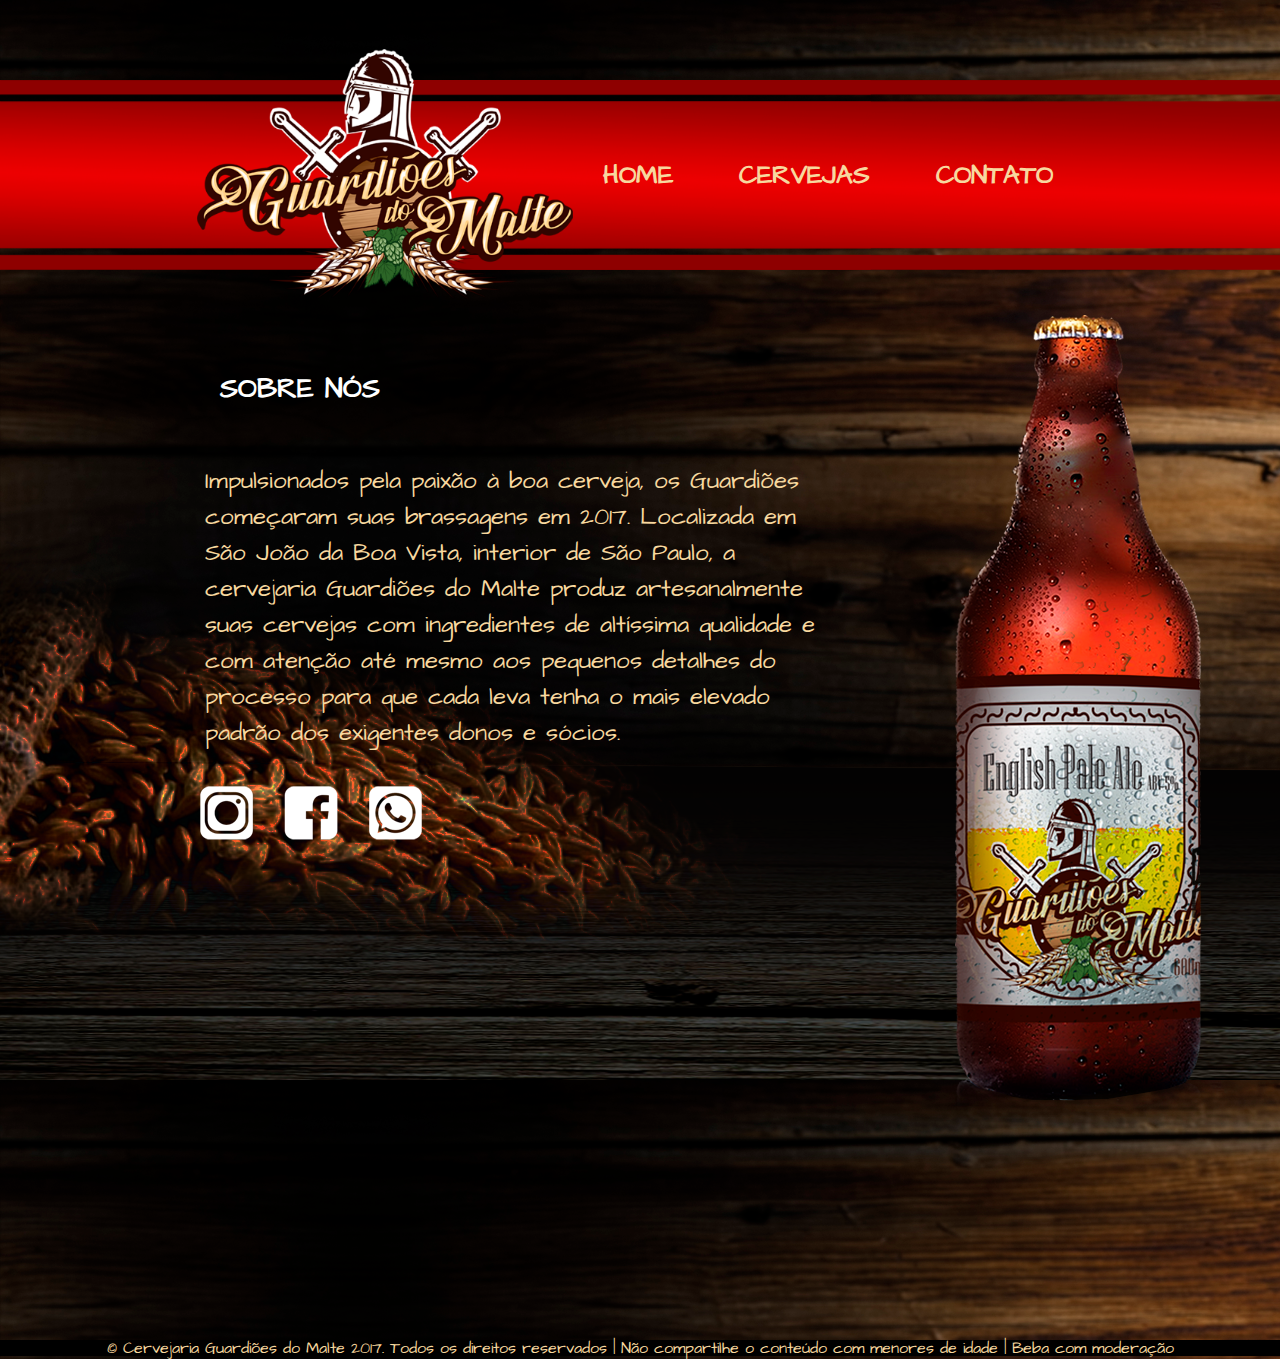
<file: index.html>
<!DOCTYPE html>
<html>
    <head>
        <meta charset="UTF-8">
        <meta name="description" content="Conteúdo sobre cervejas artesanais">
        <link href="https://fonts.googleapis.com/css2?family=Architects+Daughter&display=swap" rel="stylesheet">
        <link rel="stylesheet" type="text/css" href="reset.css">
        <link rel="stylesheet" type="text/css" href="style.css">
        
        <title>Guardiões do Malte</title>
    </head>

    <body>
        <header>
            <div class="caixa">
                <h1><a href="index.html"><img src="Assets/imgs/logo.png" width="auto"height="250" alt="Image not supported"></a></a></h1>
                <nav>
                    <ul>
                        <li><a href="index.html">Home</a></li>
                        <li><a href="">Cervejas</a></li>
                        <li><a href="contato.html">Contato</a></li>
                    </ul>
                </nav>
            </div>
        </header>
        <main>
            <section class="content">
                <h2>Sobre Nós</h2>
                <p>Impulsionados pela paixão à boa cerveja, os Guardiões começaram suas brassagens em 2017. Localizada em São João da Boa Vista, interior de São Paulo, a cervejaria Guardiões do Malte produz artesanalmente suas cervejas com ingredientes de altíssima qualidade e com atenção até mesmo aos pequenos detalhes do processo para que cada leva tenha o mais elevado padrão dos exigentes donos e sócios.</p>   
            </section>
            
            <div class="redes">
                <a href="https://www.instagram.com/guardioesdomalte/" target="_blank" ><img src="Assets/imgs/ig.png"></a>
                <a href="https://www.facebook.com/guardioesdomalte" target="_blank"><img src="Assets/imgs/fb.png"></a>
                <a href=""><img src="Assets/imgs/wp.png"></a>
                </div>
        </main>
        <footer>
            <img class="banner"src="Assets/imgs/garrafa1.png" alt="Garrafa de cerveja gelada"> 
            <div class="pourbeer">
                <iframe width="600" height="330" src="https://www.youtube.com/embed/xriE6T21Hpc" frameborder="0" allow="accelerometer; autoplay; clipboard-write; encrypted-media; gyroscope; picture-in-picture" allowfullscreen></iframe>
                </div>
            </section>
                <div class="copyright">
                    <h6>© Cervejaria Guardiões do Malte 2017. Todos os direitos reservados | Não compartilhe o conteúdo com menores de idade | Beba com moderação</h6>           
                </div>
        </footer>
        
    </body>
</html>
</file>
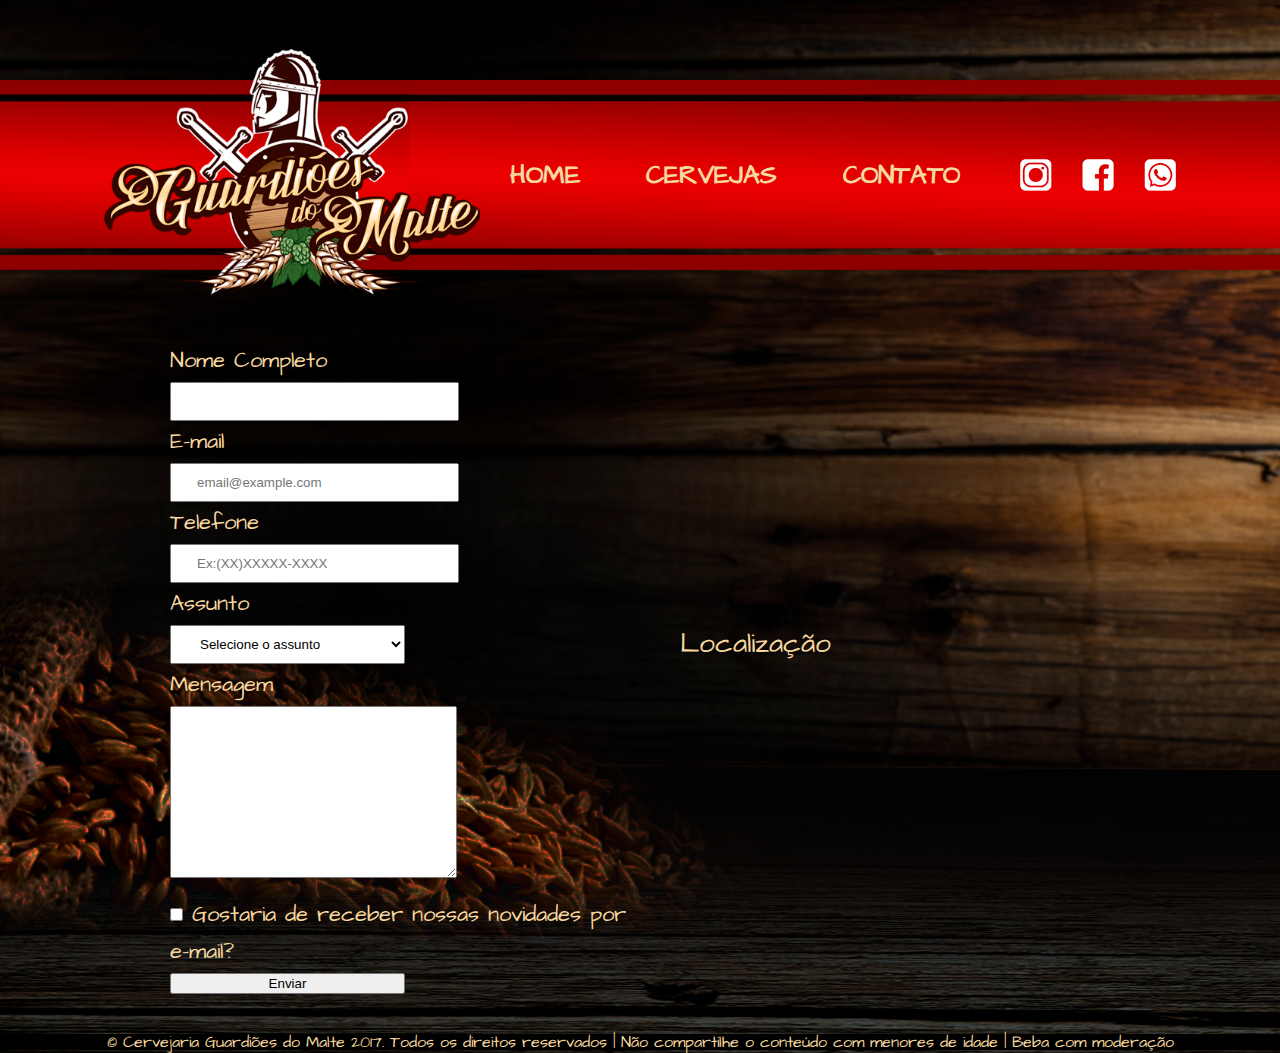
<file: contato.html>
<!DOCTYPE html>
<html>
    <head>
        <meta charset="UTF-8">
        <meta name="description" content="Página de contato Guardiões do Malte">
        <link href="https://fonts.googleapis.com/css2?family=Architects+Daughter&display=swap" rel="stylesheet">
        <link rel="stylesheet" type="text/css" href="reset.css">
        <link rel="stylesheet" type="text/css" href="style.css">
        <title>Guardiões do Malte</title>
    </head>
    <body>

    </body>    
        <header>
            <div class="caixa">
                <h1><a href="index.html"><img src="Assets/imgs/logo.png" width="auto"height="250" alt="Image not supported"></a></a></h1>
                <nav>
                    <ul>
                        <li><a href="index.html">Home</a></li>
                        <li><a href="">Cervejas</a></li>
                        <li><a href="contato.html">Contato</a></li>
                    </ul>
                </nav>
                <div class="redes">
                    <a href="https://www.instagram.com/guardioesdomalte/" target="_blank" ><img src="Assets/imgs/ig.png" width="32" height="32"></a>
                    <a href="https://www.facebook.com/guardioesdomalte" target="_blank"><img src="Assets/imgs/fb.png" width="32" height="32"></a>
                    <a href=""><img src="Assets/imgs/wp.png" width="32" height="32"></a>
                    </div>
            </div>
        </header>
        <main>
            <div class="formulario">
                <form>
                    <label for="nome">Nome Completo</label>
                    <input name="nome" type="text" id="nome" class="input-padrao"required/>
                    <label for="email">E-mail</label>
                    <input type="email" name="email" id="email" required placeholder="email@example.com"class="input-padrao"/>
                    <label for="tel">Telefone</label>
                    <input type="tel" name="tel" id="tel"class="input-padrao" placeholder="Ex:(XX)XXXXX-XXXX">
                    <label for="assunto">Assunto</label>
                    <select class="input-padrao">
                        <option>Selecione o assunto</option>
                        <option>Comercial</option>
                        <option>Recursos Humanos</option>
                        <option>Outros</option>
                    </select>
                    <label for="mensagem">Mensagem</label>
                    <textarea name="description" rows="10" cols="70" id="mensagem" class="input-padrao"></textarea>                    
                    <fieldset>
                        <label><input type="checkbox" class="checkbox"> Gostaria de receber nossas novidades por e-mail?</label>
                    </fieldset>
                    <input class="enviar "type="submit" value="Enviar"/>
            </div>
            <div class="mapa">
                <p>Localização</p>  
                <iframe src="https://www.google.com/maps/embed?pb=!1m18!1m12!1m3!1d3700.2419436047485!2d-46.77055538518873!3d-21.963675485499444!2m3!1f0!2f0!3f0!3m2!1i1024!2i768!4f13.1!3m3!1m2!1s0x94c9cb92bd5cd26b%3A0xd76168e0b35a6ab6!2sR.%20Nova%20Jerusal%C3%A9m%20-%20Recanto%20do%20Bosque%2C%20S%C3%A3o%20Jo%C3%A3o%20da%20Boa%20Vista%20-%20SP!5e0!3m2!1spt-PT!2sbr!4v1600988902643!5m2!1spt-PT!2sbr" width="500" height="300" frameborder="0" style="border:0;" allowfullscreen="" aria-hidden="false" tabindex="0" id="mapa"></iframe>
            </div>
            
            </form>
        </main>
        <footer>
                <div class="copyright">
                    <h6>© Cervejaria Guardiões do Malte 2017. Todos os direitos reservados | Não compartilhe o conteúdo com menores de idade | Beba com moderação</h6>           
                </div>
        </footer>













    </html>
</file>
<file: style.css>
body{
    font-family: 'Architects Daughter', cursive;
    background-image: url("Assets/imgs/BG.png");          
}
header{
    background-image: url("Assets/imgs/faixaTopo.png");
    background-repeat: round;
    background-size: cover;
    padding: 20px 0;
    display: flex;
    flex-flow: row nowrap;
    justify-content: space-around;
    margin: 80px 0;
}
.caixa{
    display: flex;
    width: auto;
    margin:  0;
    height: 150px;
    align-items: center;

}
.caixa h1{
    margin: 0;
    display: flex;
    vertical-align: center;
    align-items: center;    

}
nav{
    display: flex;
    vertical-align: center;
    align-items: center;
}
nav li{
    display: inline-block;
    margin: 20px;
    padding: 10px;
    vertical-align: center;
    
}
nav a{
    text-decoration: none;
    text-transform: uppercase;
    color: #f7d89f;
    font-size: 26px;
    font-weight: bold;
}
nav a:hover{
    color: white;
    text-decoration: underline;
}
.redes{
    display: flex;
    flex-flow: row nowrap;
    vertical-align: center;
    align-self: center;
}
.redes a {
    display: flex;
    flex-flow: row nowrap;
    vertical-align: center;
}
.redes img{
    margin: 0 0 0 30px;
}
.content{
    position: relative;
    width:75%;
}
.content h2{
    font-size: 28px;
    text-transform: uppercase;
    font-weight: bold;
    text-align: left;
    padding: 25px 50px;
    color: white   
}
.content p{
    font-size: 24px;
    text-align: left;
    margin: 20px;
    padding: 15px;
    line-height: 1.5em;    
    color: #f7d89f;    
}
footer .containerwrap{
    display: flex;
    flex-flow: row nowrap;
    justify-content: center;
}
footer .banner{
    position:absolute;
    right:5%;
    top:35%;        
}
footer .pourbeer{
    display: flex;
    margin: 50px 0;
    padding: 35px;  
    justify-content: center;
}
footer h6{
    text-align: center;
    background-color:#000000;
    color:white;
    margin: 0;
    color: #f7d89f;
}
main{
    width: 940px;
    margin: auto;
}
form{
    display: flex;
    flex-flow: column;
    margin: 40px 0;
    width: 50%;

}
form label{
    display: block;
    font-size: 22px;
    margin: 0 0 10px 0;
    color: #f7d89f;
}
form .input-padrao {
    display: block;
    margin: 0 0 10px 0;
    padding: 10px 25px;
    width: 50%;
}
form .checkbox {
    margin: 20px 0;
}
.enviar{
    width: 50%;
}
.mapa{
    position: absolute;
    right: 100px;
    top: 70%;
}
.mapa p{
    font-size: 28px;
    margin: 0 0 10px 0;
    color: #f7d89f;
}
</file>
